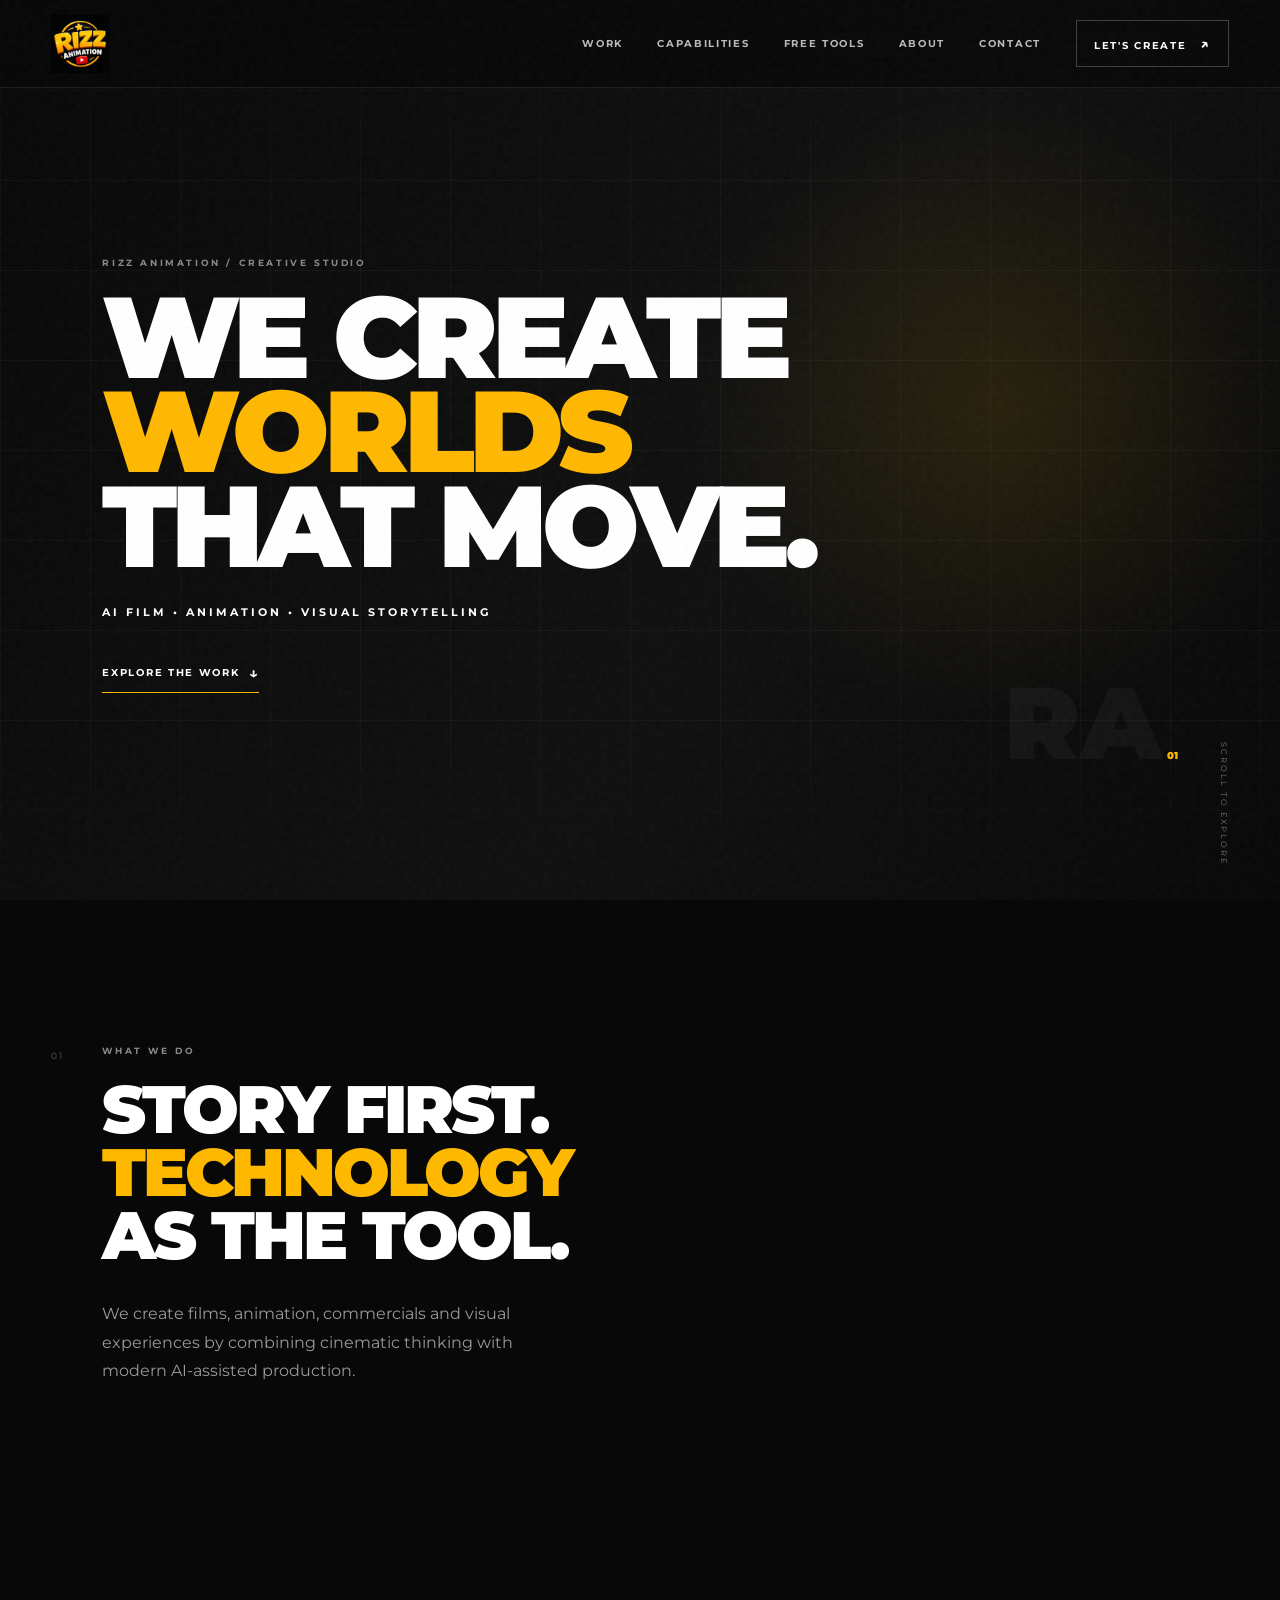
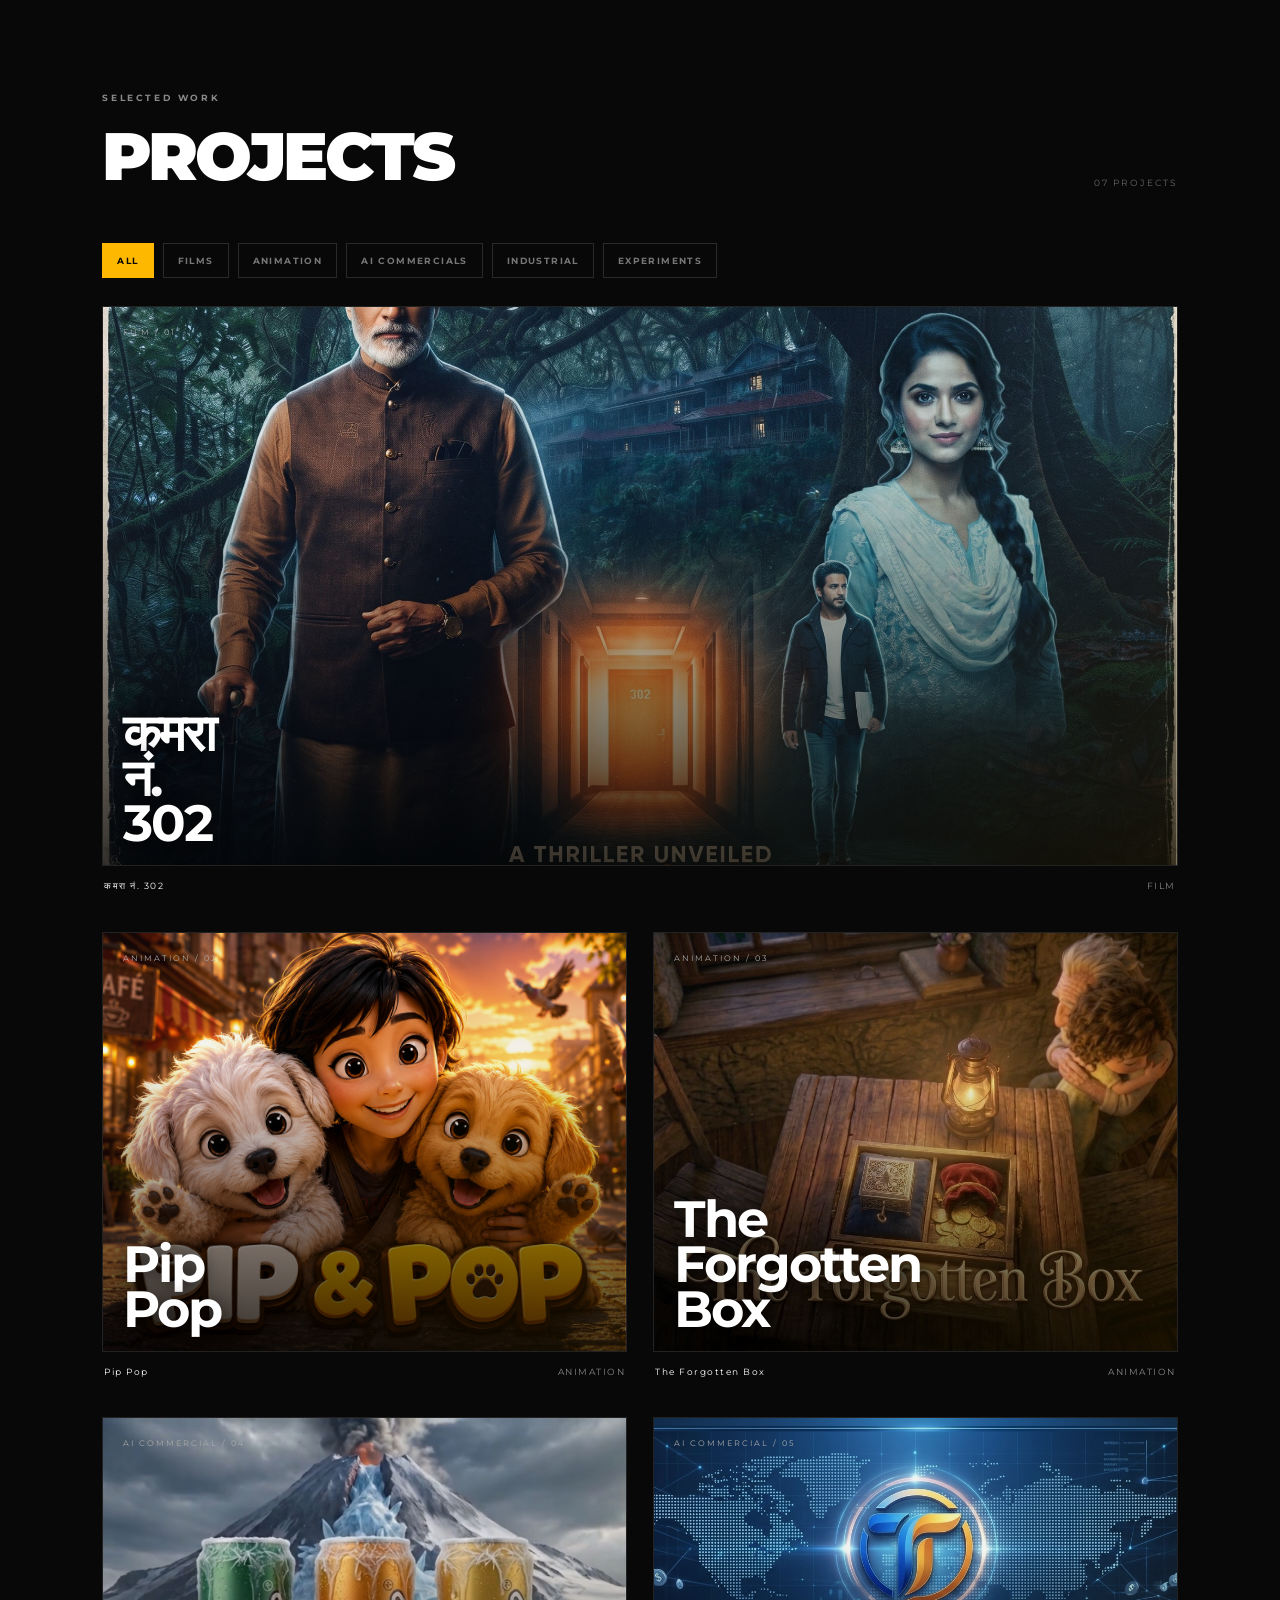
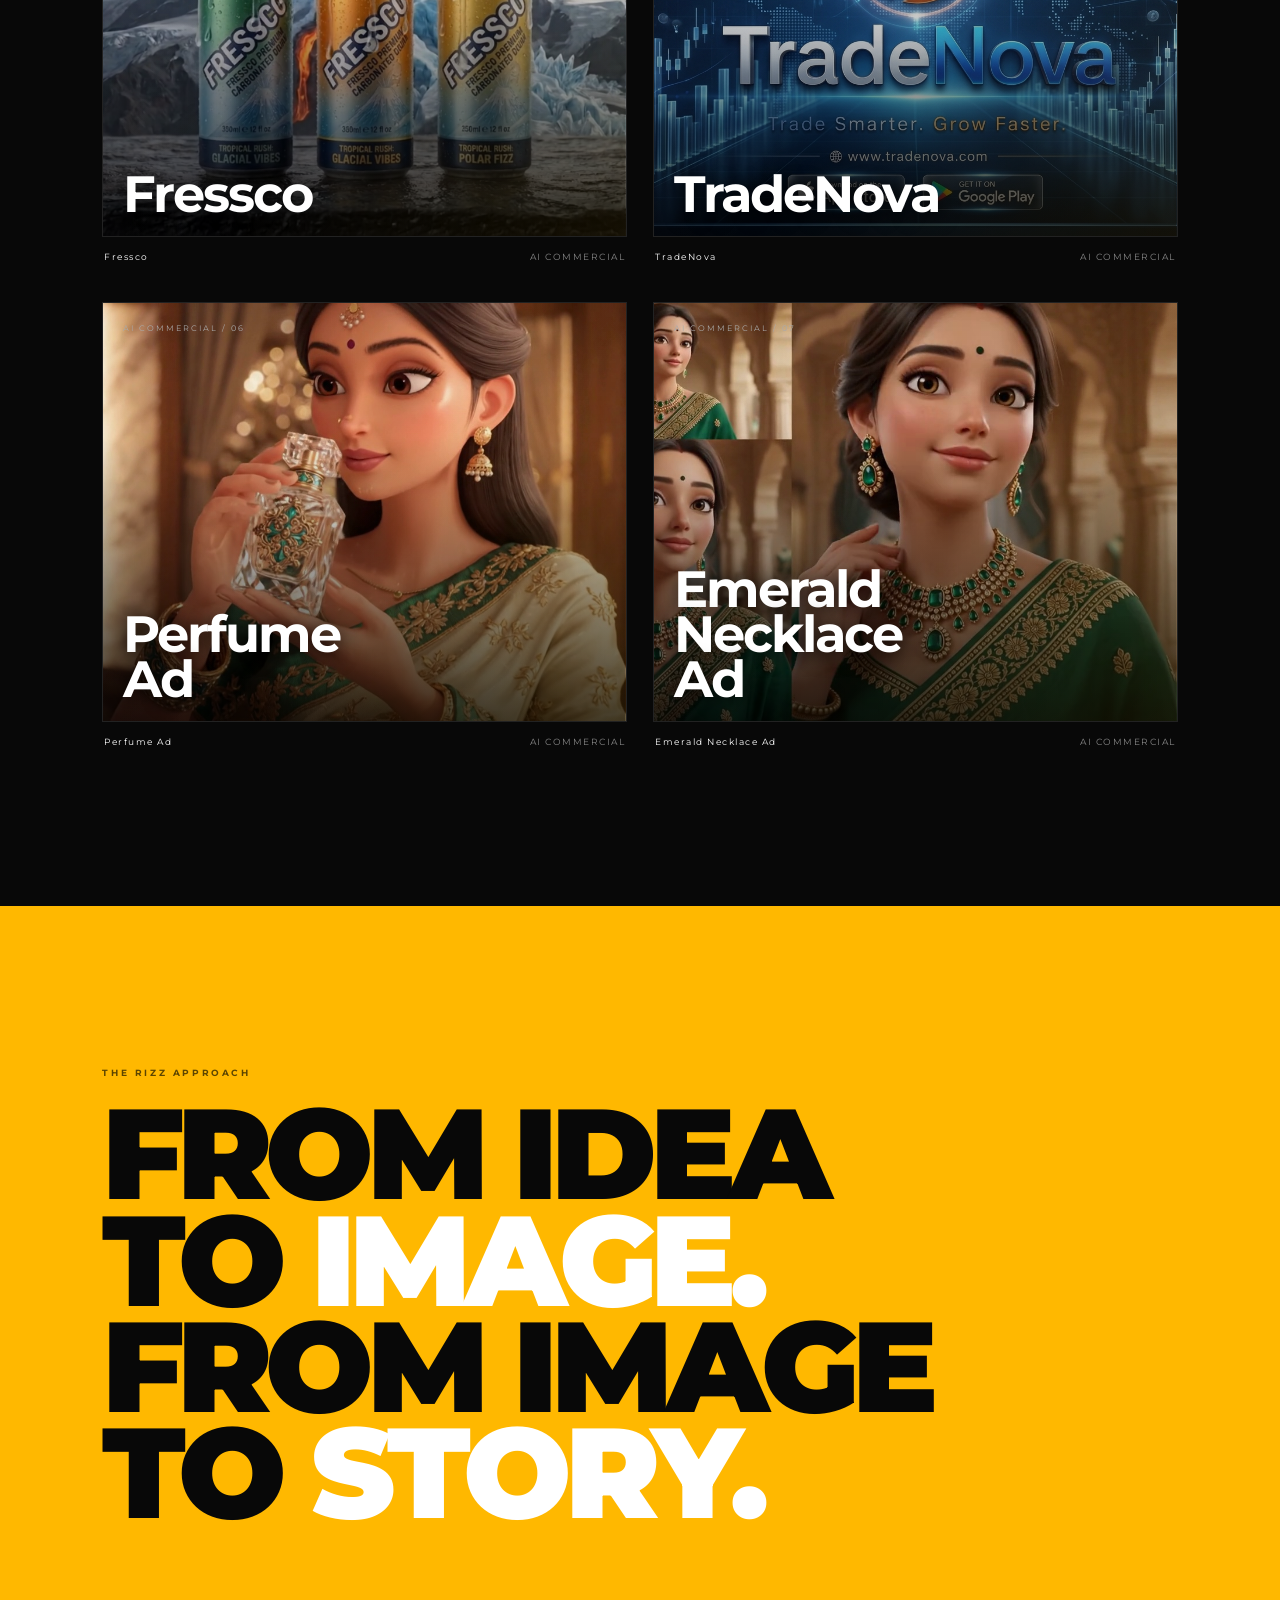
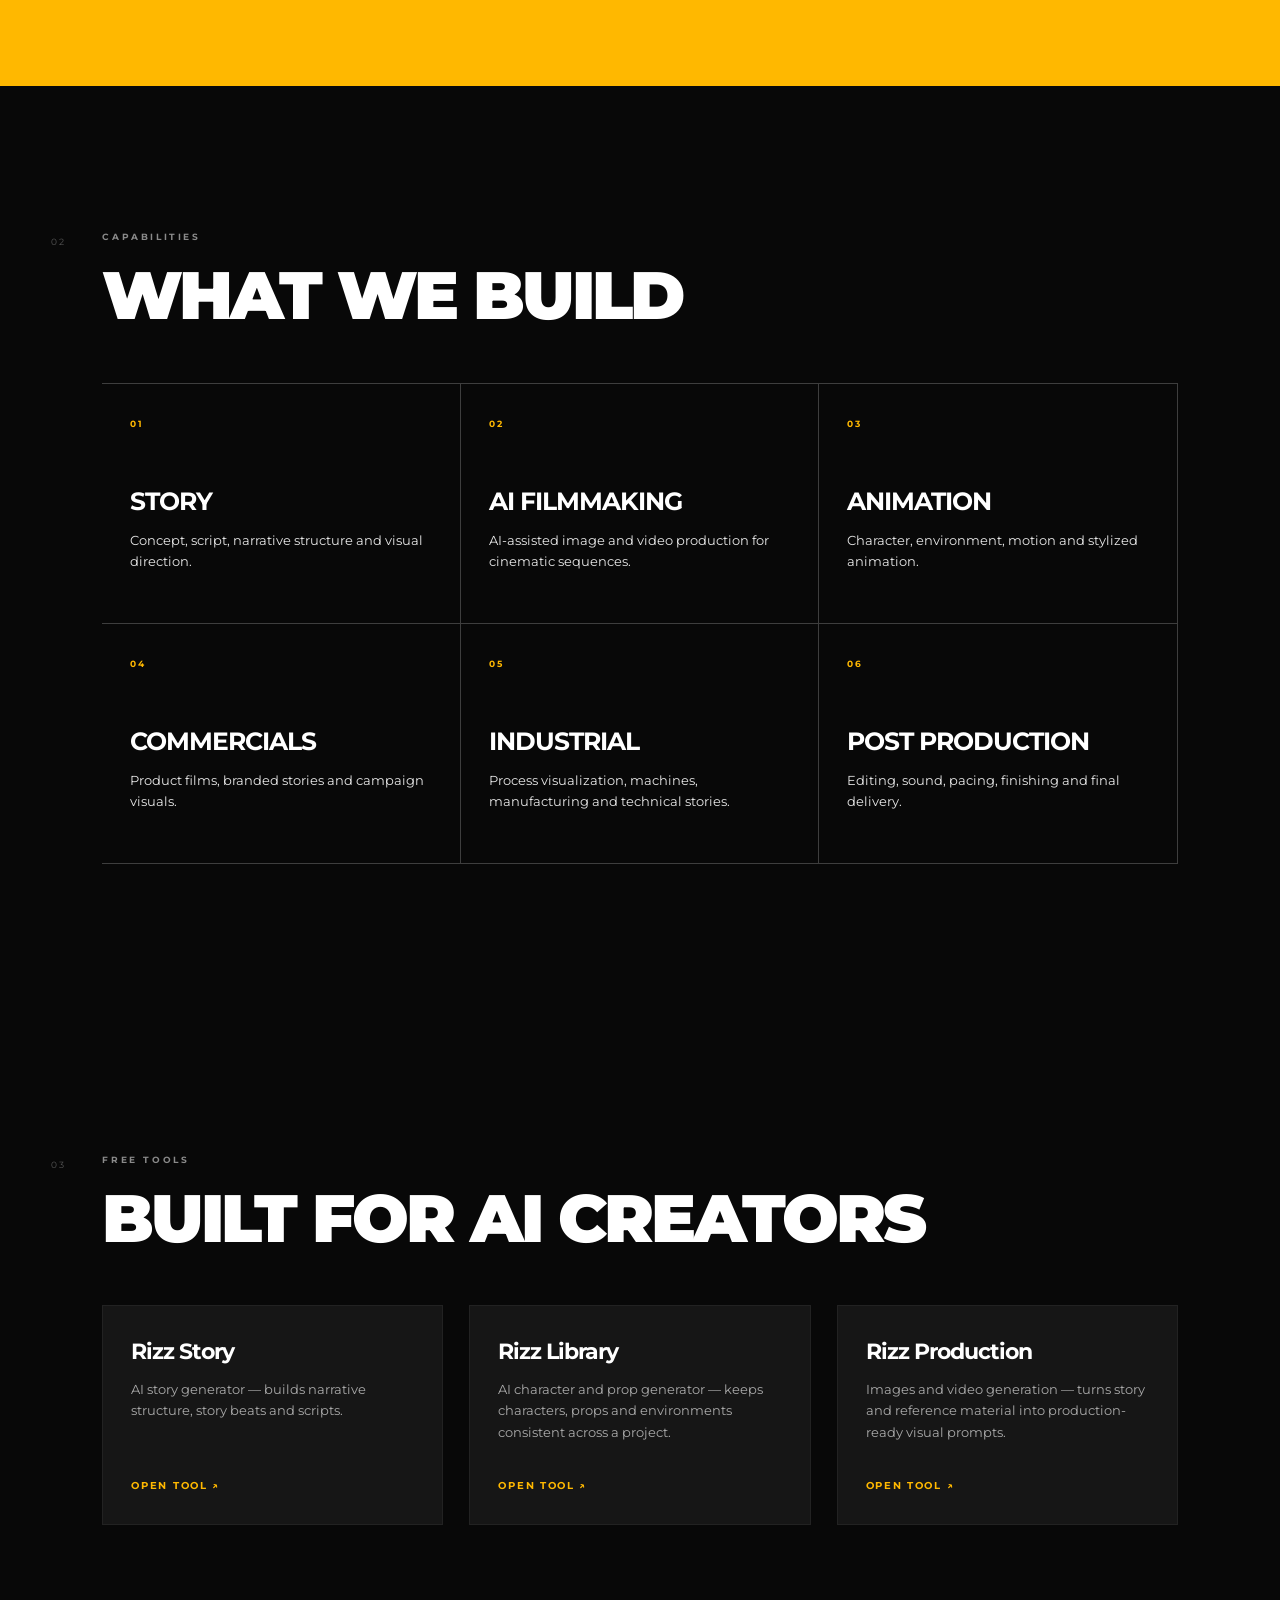
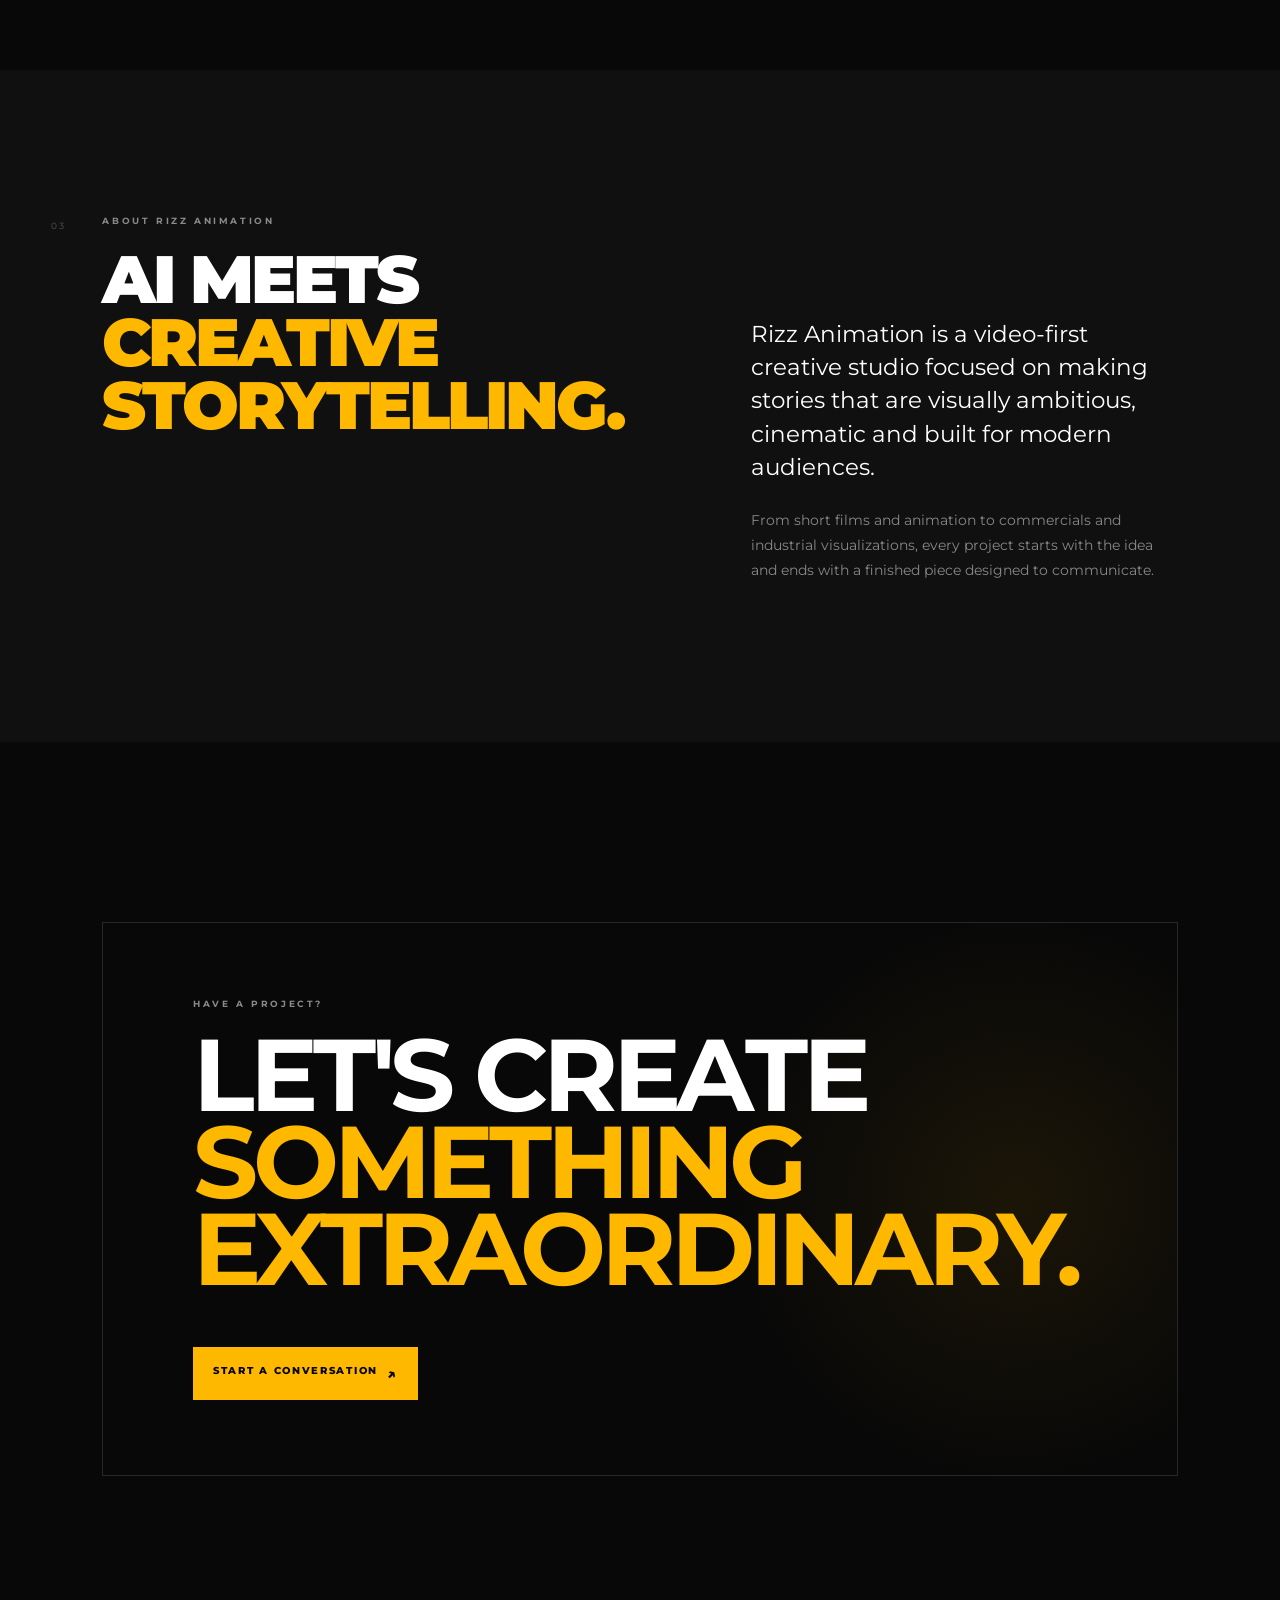
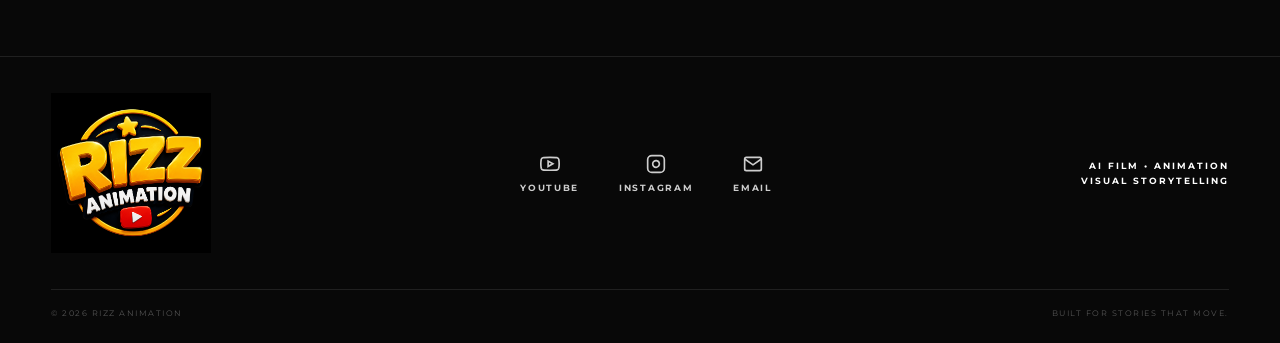
<file: index.html>
<!DOCTYPE html>
<html lang="en">
<head>
  <meta charset="UTF-8">
  <meta name="viewport" content="width=device-width, initial-scale=1.0">
  <meta name="description" content="Rizz Animation — AI Film, Animation & Visual Storytelling.">
  <title>Rizz Animation — AI Film • Animation • Visual Storytelling</title>
  <link rel="preconnect" href="https://fonts.googleapis.com">
  <link rel="preconnect" href="https://fonts.gstatic.com" crossorigin>
  <link href="https://fonts.googleapis.com/css2?family=Montserrat:wght@400;500;600;700;800;900&display=swap" rel="stylesheet">
  <link rel="stylesheet" href="styles.css">
</head>
<body>
  <div class="noise"></div>
  <header class="site-header" id="siteHeader">
    <a class="brand" href="#top" aria-label="Rizz Animation home">
      <img src="assets/rizz-animation-logo.png" alt="Rizz Animation logo">
    </a>
    <nav class="desktop-nav">
      <a href="#work">WORK</a>
      <a href="#capabilities">CAPABILITIES</a>
      <a href="#tools">FREE TOOLS</a>
      <a href="#about">ABOUT</a>
      <a href="#contact">CONTACT</a>
    </nav>
    <a class="header-cta" href="#contact">LET'S CREATE <span>↗</span></a>
    <button class="menu-toggle" aria-label="Open menu"><span></span><span></span></button>
  </header>

  <div class="mobile-menu">
    <a href="#work">WORK</a>
    <a href="#capabilities">CAPABILITIES</a>
    <a href="#tools">FREE TOOLS</a>
    <a href="#about">ABOUT</a>
    <a href="#contact">CONTACT</a>
  </div>

  <main id="top">
    <section class="hero">
      <div class="hero-grid"></div>
      <div class="hero-copy reveal">
        <p class="eyebrow">RIZZ ANIMATION / CREATIVE STUDIO</p>
        <h1>WE CREATE<br><span>WORLDS</span><br>THAT MOVE.</h1>
        <p class="hero-sub">AI FILM • ANIMATION • VISUAL STORYTELLING</p>
        <a class="line-link" href="#work">EXPLORE THE WORK <span>↓</span></a>
      </div>
      <div class="hero-mark">RA<span>01</span></div>
      <div class="scroll-note">SCROLL TO EXPLORE</div>
    </section>

    <section class="intro section-pad">
      <div class="section-number">01</div>
      <div class="intro-content reveal">
        <p class="eyebrow">WHAT WE DO</p>
        <h2>STORY FIRST.<br><span>TECHNOLOGY</span> AS THE TOOL.</h2>
        <p>We create films, animation, commercials and visual experiences by combining cinematic thinking with modern AI-assisted production.</p>
      </div>
    </section>

    <section class="work section-pad" id="work">
      <div class="section-heading reveal">
        <div>
          <p class="eyebrow">SELECTED WORK</p>
          <h2>PROJECTS</h2>
        </div>
        <span class="count" id="projectCount">PROJECTS</span>
      </div>

      <div class="filters" role="tablist">
        <button class="filter active" data-filter="all">ALL</button>
        <button class="filter" data-filter="films">FILMS</button>
        <button class="filter" data-filter="animation">ANIMATION</button>
        <button class="filter" data-filter="commercials">AI COMMERCIALS</button>
        <button class="filter" data-filter="industrial">INDUSTRIAL</button>
        <button class="filter" data-filter="experiments">EXPERIMENTS</button>
      </div>

      <div class="project-grid" id="projectGrid">
        <!-- Project cards are rendered here by script.js from data/projects.json -->
      </div>
    </section>

    <section class="statement">
      <div class="statement-inner reveal">
        <p class="eyebrow">THE RIZZ APPROACH</p>
        <h2>FROM IDEA<br>TO <span>IMAGE.</span><br>FROM IMAGE<br>TO <span>STORY.</span></h2>
      </div>
    </section>

    <section class="capabilities section-pad" id="capabilities">
      <div class="section-number">02</div>
      <div class="section-heading reveal">
        <div><p class="eyebrow">CAPABILITIES</p><h2>WHAT WE BUILD</h2></div>
      </div>
      <div class="cap-grid">
        <div class="cap reveal"><span>01</span><h3>STORY</h3><p>Concept, script, narrative structure and visual direction.</p></div>
        <div class="cap reveal"><span>02</span><h3>AI FILMMAKING</h3><p>AI-assisted image and video production for cinematic sequences.</p></div>
        <div class="cap reveal"><span>03</span><h3>ANIMATION</h3><p>Character, environment, motion and stylized animation.</p></div>
        <div class="cap reveal"><span>04</span><h3>COMMERCIALS</h3><p>Product films, branded stories and campaign visuals.</p></div>
        <div class="cap reveal"><span>05</span><h3>INDUSTRIAL</h3><p>Process visualization, machines, manufacturing and technical stories.</p></div>
        <div class="cap reveal"><span>06</span><h3>POST PRODUCTION</h3><p>Editing, sound, pacing, finishing and final delivery.</p></div>
      </div>
    </section>

    <section class="tools section-pad" id="tools">
      <div class="section-number">03</div>
      <div class="section-heading reveal">
        <div><p class="eyebrow">FREE TOOLS</p><h2>BUILT FOR AI CREATORS</h2></div>
      </div>
      <div class="tools-grid" id="toolsGrid">
        <!-- Tool cards rendered here by script.js from data/tools.json -->
      </div>
    </section>

    <section class="about section-pad" id="about">
      <div class="section-number">03</div>
      <div class="about-layout">
        <div class="about-title reveal"><p class="eyebrow">ABOUT RIZZ ANIMATION</p><h2>AI MEETS<br><span>CREATIVE<br>STORYTELLING.</span></h2></div>
        <div class="about-copy reveal">
          <p class="large">Rizz Animation is a video-first creative studio focused on making stories that are visually ambitious, cinematic and built for modern audiences.</p>
          <p>From short films and animation to commercials and industrial visualizations, every project starts with the idea and ends with a finished piece designed to communicate.</p>
        </div>
      </div>
    </section>

    <section class="contact section-pad" id="contact">
      <div class="contact-box reveal">
        <p class="eyebrow">HAVE A PROJECT?</p>
        <h2>LET'S CREATE<br><span>SOMETHING<br>EXTRAORDINARY.</span></h2>
        <a class="contact-button" href="mailto:hello@rizzanimation.com">START A CONVERSATION <span>↗</span></a>
      </div>
    </section>
  </main>

  <footer>
    <div class="footer-top">
      <img src="assets/rizz-animation-logo.png" alt="Rizz Animation">
      <div class="footer-links">
        <a href="https://www.youtube.com/@RIZZANIMATIONFILMS" target="_blank" rel="noopener">
          <svg width="20" height="20" viewBox="0 0 24 24" fill="none" stroke="currentColor" stroke-width="2"><path d="M22.54 6.42a2.78 2.78 0 0 0-1.94-2C18.88 4 12 4 12 4s-6.88 0-8.6.46a2.78 2.78 0 0 0-1.94 2A29 29 0 0 0 1 11.75a29 29 0 0 0 .46 5.33A2.78 2.78 0 0 0 3.4 19c1.72.46 8.6.46 8.6.46s6.88 0 8.6-.46a2.78 2.78 0 0 0 1.94-2 29 29 0 0 0 .46-5.25 29 29 0 0 0-.46-5.33z"/><polygon points="9.75 15.02 15.5 11.75 9.75 8.48 9.75 15.02"/></svg>
          <span>YOUTUBE</span>
        </a>
        <a href="https://www.instagram.com/rizz.animation.films/" target="_blank" rel="noopener">
          <svg width="20" height="20" viewBox="0 0 24 24" fill="none" stroke="currentColor" stroke-width="2"><rect x="2" y="2" width="20" height="20" rx="5"/><path d="M16 11.37A4 4 0 1 1 12.63 8 4 4 0 0 1 16 11.37z"/><line x1="17.5" y1="6.5" x2="17.51" y2="6.5"/></svg>
          <span>INSTAGRAM</span>
        </a>
        <a href="mailto:hello@rizzanimation.in">
          <svg width="20" height="20" viewBox="0 0 24 24" fill="none" stroke="currentColor" stroke-width="2"><path d="M4 4h16c1.1 0 2 .9 2 2v12c0 1.1-.9 2-2 2H4c-1.1 0-2-.9-2-2V6c0-1.1.9-2 2-2z"/><polyline points="22,6 12,13 2,6"/></svg>
          <span>EMAIL</span>
        </a>
      </div>
      <div class="footer-tag">AI FILM • ANIMATION<br>VISUAL STORYTELLING</div>
    </div>
    <div class="footer-bottom"><span>© 2026 RIZZ ANIMATION</span><span>BUILT FOR STORIES THAT MOVE.</span></div>
  </footer>

  <div class="modal" aria-hidden="true">
    <div class="modal-backdrop"></div>
    <div class="modal-card">
      <button class="modal-close" aria-label="Close">×</button>
      <p class="eyebrow modal-type"></p>
      <h2 class="modal-title"></h2>
      <div class="modal-placeholder" id="modalPlaceholder"><span>PROJECT VIDEO / MEDIA</span><small>Replace this panel with the final project video or poster.</small></div>
      <div class="modal-video" id="modalVideo" style="display:none;aspect-ratio:16/8;"></div>
      <p class="modal-description" id="modalDescription">Project presentation space for synopsis, production details, capabilities demonstrated and behind-the-scenes material.</p>
    </div>
  </div>

  <script src="script.js"></script>
  <!-- Netlify Identity: catches password-recovery/invite links that land here and sends them to /admin to finish -->
  <script src="https://identity.netlify.com/v1/netlify-identity-widget.js"></script>
  <script>
    if (window.netlifyIdentity) {
      window.netlifyIdentity.on("init", user => {
        // If this page loaded because of a recovery/invite/confirmation link,
        // the widget auto-opens its modal. Once that flow completes, send them to /admin.
        window.netlifyIdentity.on("login", () => {
          document.location.href = "/admin/";
        });
      });
    }
  </script>
</body>
</html>
</file>
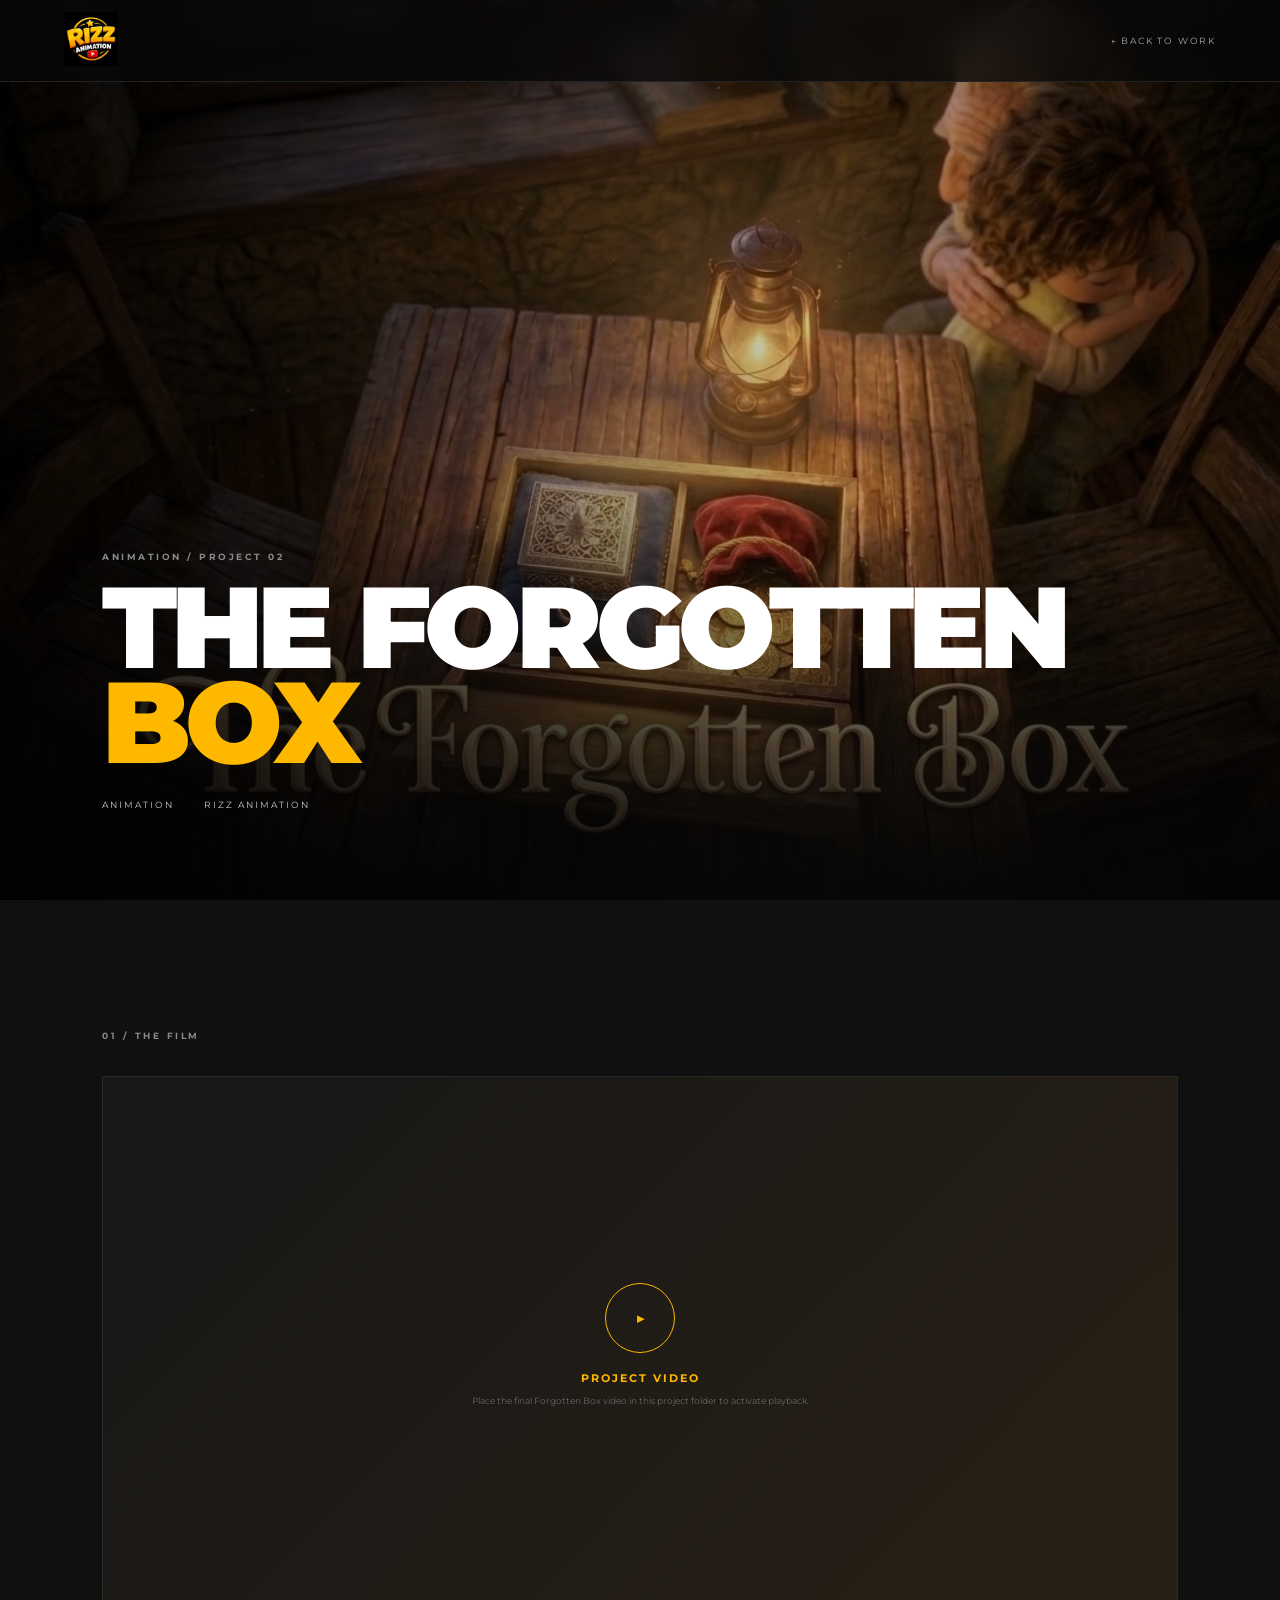
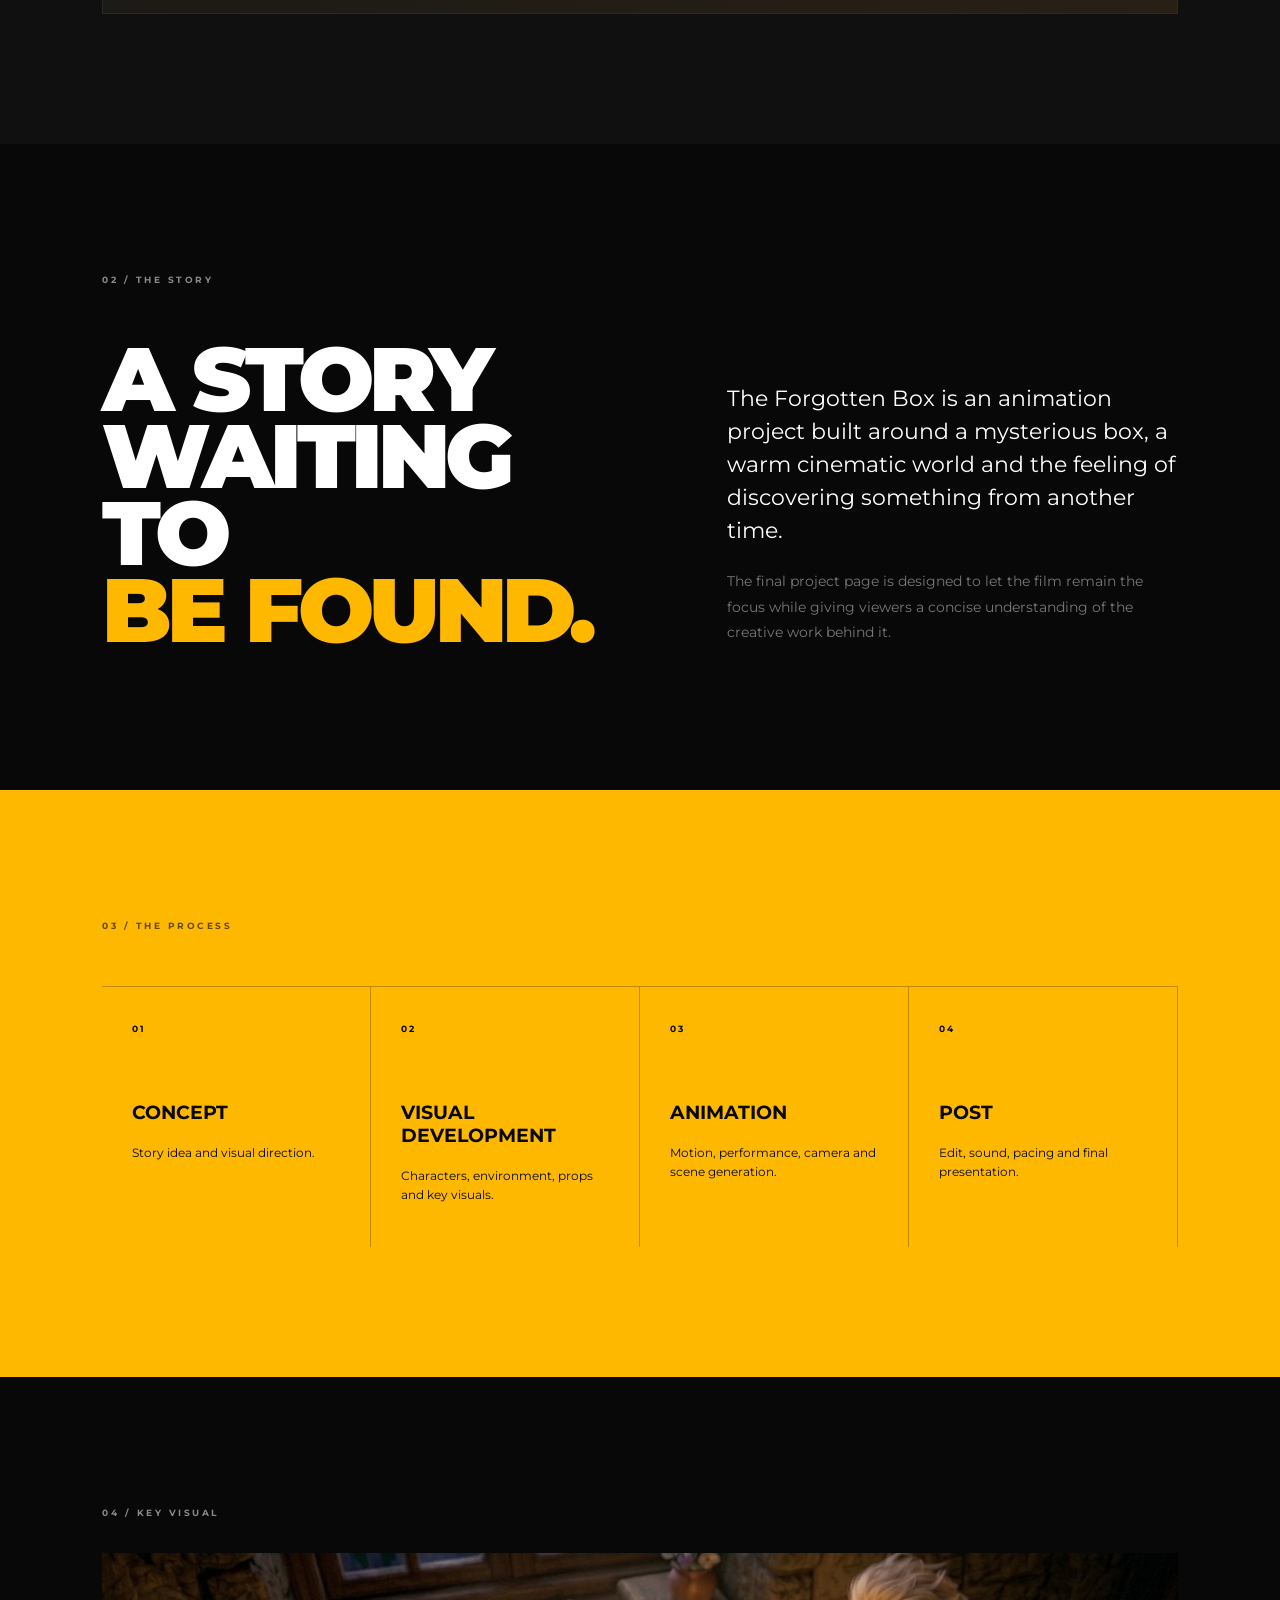
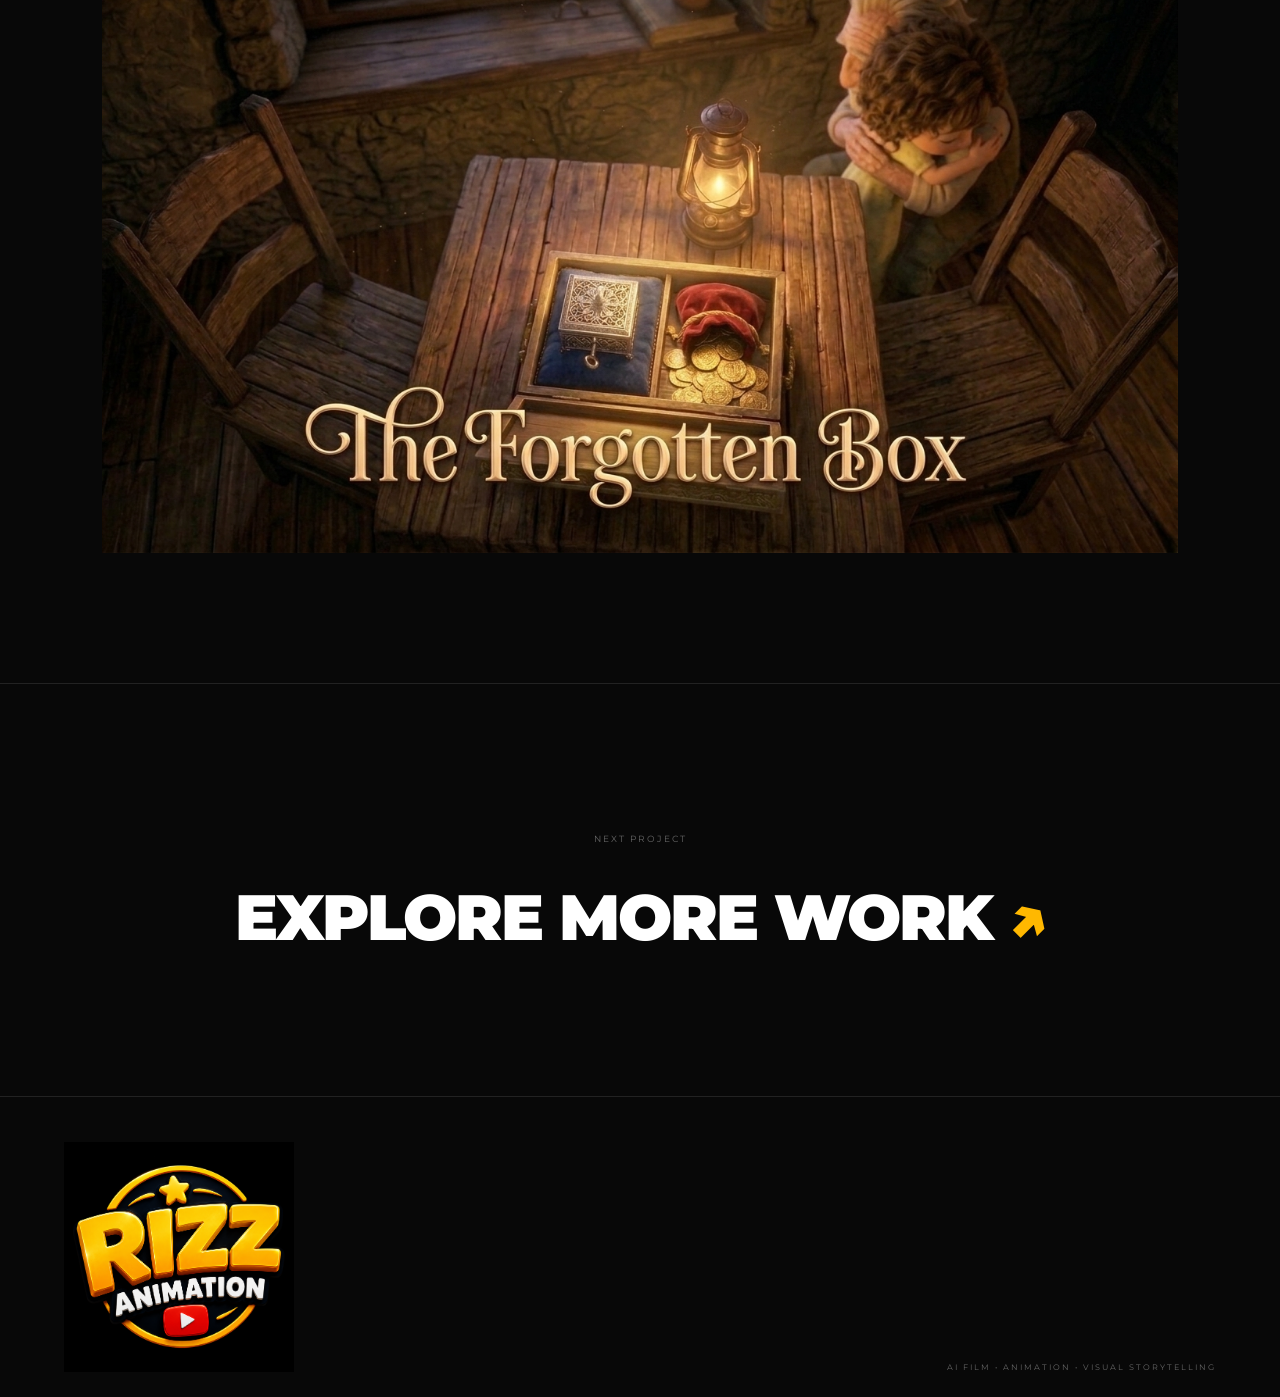
<file: the-forgotten-box.html>
<!DOCTYPE html>
<html lang="en">
<head>
  <meta charset="UTF-8">
  <meta name="viewport" content="width=device-width, initial-scale=1.0">
  <title>The Forgotten Box — Rizz Animation</title>
  <meta name="description" content="The Forgotten Box — an animation project by Rizz Animation.">
  <link rel="preconnect" href="https://fonts.googleapis.com">
  <link rel="preconnect" href="https://fonts.gstatic.com" crossorigin>
  <link href="https://fonts.googleapis.com/css2?family=Montserrat:wght@400;500;600;700;800;900&display=swap" rel="stylesheet">
  <link rel="stylesheet" href="project.css">
</head>
<body>
<header>
  <a class="brand" href="index.html"><img src="assets/rizz-animation-logo.png" alt="Rizz Animation"></a>
  <a class="back" href="index.html#work">← BACK TO WORK</a>
</header>

<main>
  <section class="project-hero">
    <div class="poster" style="background-image:url('assets/the-forgotten-box.jpg')"></div>
    <div class="hero-overlay"></div>
    <div class="hero-content">
      <p>ANIMATION / PROJECT 02</p>
      <h1>THE FORGOTTEN<br><span>BOX</span></h1>
      <div class="hero-meta"><span>ANIMATION</span><span>RIZZ ANIMATION</span></div>
    </div>
  </section>

  <section class="video-section">
    <div class="label">01 / THE FILM</div>
    <div class="video-placeholder">
      <div class="play">▶</div>
      <strong>PROJECT VIDEO</strong>
      <small>Place the final Forgotten Box video in this project folder to activate playback.</small>
    </div>
  </section>

  <section class="story">
    <div class="label">02 / THE STORY</div>
    <div class="story-grid">
      <h2>A STORY<br>WAITING TO<br><span>BE FOUND.</span></h2>
      <div>
        <p class="lead">The Forgotten Box is an animation project built around a mysterious box, a warm cinematic world and the feeling of discovering something from another time.</p>
        <p>The final project page is designed to let the film remain the focus while giving viewers a concise understanding of the creative work behind it.</p>
      </div>
    </div>
  </section>

  <section class="process">
    <div class="label">03 / THE PROCESS</div>
    <div class="process-grid">
      <div><b>01</b><h3>CONCEPT</h3><p>Story idea and visual direction.</p></div>
      <div><b>02</b><h3>VISUAL DEVELOPMENT</h3><p>Characters, environment, props and key visuals.</p></div>
      <div><b>03</b><h3>ANIMATION</h3><p>Motion, performance, camera and scene generation.</p></div>
      <div><b>04</b><h3>POST</h3><p>Edit, sound, pacing and final presentation.</p></div>
    </div>
  </section>

  <section class="poster-large">
    <div class="label">04 / KEY VISUAL</div>
    <img src="assets/the-forgotten-box.jpg" alt="The Forgotten Box key visual">
  </section>

  <section class="next">
    <p>NEXT PROJECT</p>
    <a href="index.html#work">EXPLORE MORE WORK <span>↗</span></a>
  </section>
</main>

<footer>
  <img src="assets/rizz-animation-logo.png" alt="Rizz Animation">
  <span>AI FILM • ANIMATION • VISUAL STORYTELLING</span>
</footer>
</body>
</html>
</file>
<file: styles.css>
*{box-sizing:border-box}html{scroll-behavior:smooth}body{margin:0;background:#080808;color:#fff;font-family:Montserrat,Arial,sans-serif;overflow-x:hidden}.noise{position:fixed;inset:0;pointer-events:none;z-index:50;opacity:.035;background-image:url("data:image/svg+xml,%3Csvg viewBox='0 0 180 180' xmlns='http://www.w3.org/2000/svg'%3E%3Cfilter id='n'%3E%3CfeTurbulence type='fractalNoise' baseFrequency='.85' numOctaves='4' stitchTiles='stitch'/%3E%3C/filter%3E%3Crect width='100%25' height='100%25' filter='url(%23n)'/%3E%3C/svg%3E")}.site-header{height:88px;position:fixed;top:0;left:0;right:0;z-index:40;display:flex;align-items:center;padding:0 4vw;border-bottom:1px solid rgba(255,255,255,.08);background:rgba(8,8,8,.72);backdrop-filter:blur(18px);transition:.35s}.site-header.scrolled{height:72px}.brand{height:62px;display:flex;align-items:center}.brand img{height:58px;width:auto;display:block;object-fit:contain}.desktop-nav{display:flex;gap:34px;margin-left:auto;margin-right:35px}.desktop-nav a,.header-cta,.line-link{color:#fff;text-decoration:none;font-size:10px;font-weight:700;letter-spacing:1.7px}.desktop-nav a{opacity:.72;transition:.2s}.desktop-nav a:hover{opacity:1;color:#ffb800}.header-cta{border:1px solid rgba(255,255,255,.22);padding:13px 17px;transition:.25s}.header-cta:hover{background:#ffb800;color:#080808;border-color:#ffb800}.header-cta span,.line-link span,.contact-button span{font-size:15px;margin-left:9px}.menu-toggle{display:none;background:none;border:0}.mobile-menu{display:none}.hero{height:100vh;min-height:700px;position:relative;display:flex;align-items:center;padding:110px 8vw 60px;overflow:hidden;background:radial-gradient(circle at 78% 45%,rgba(255,184,0,.11),transparent 28%),linear-gradient(120deg,#080808 0%,#101010 58%,#080808 100%)}.hero-grid{position:absolute;inset:0;background:linear-gradient(rgba(255,255,255,.035) 1px,transparent 1px),linear-gradient(90deg,rgba(255,255,255,.035) 1px,transparent 1px);background-size:90px 90px;mask-image:linear-gradient(to bottom,transparent,black 20%,black 80%,transparent)}.hero-copy{position:relative;z-index:2;max-width:900px}.eyebrow{font-size:9px;letter-spacing:2.6px;color:#8a8a8a;font-weight:700;margin:0 0 22px}.hero h1{font-size:clamp(58px,9vw,150px);line-height:.82;letter-spacing:-6px;margin:0;font-weight:900}.hero h1 span,.about h2 span,.contact h2 span{color:#ffb800}
.statement h2 span{color:#fff}.hero-sub{font-size:11px;letter-spacing:3px;font-weight:700;margin:32px 0 42px}.line-link{display:inline-flex;align-items:center;border-bottom:1px solid #ffb800;padding-bottom:10px}.hero-mark{position:absolute;right:8vw;bottom:14vh;font-size:8vw;font-weight:900;color:rgba(255,255,255,.04);line-height:1}.hero-mark span{font-size:10px;color:#ffb800;margin-left:5px}.scroll-note{position:absolute;right:4vw;bottom:35px;writing-mode:vertical-rl;font-size:8px;letter-spacing:2px;color:#777}.section-pad{padding:145px 8vw;position:relative}.section-number{position:absolute;left:4vw;top:150px;font-size:9px;letter-spacing:2px;color:#555}.intro{display:grid;grid-template-columns:1fr 4fr;min-height:540px;align-items:center}.intro-content{max-width:950px}.intro h2,.section-heading h2,.about h2{font-size:clamp(38px,5.2vw,82px);line-height:.95;letter-spacing:-3px;margin:0;font-weight:900}.intro h2 span{color:#ffb800}.intro-content>p:last-child{max-width:650px;color:#999;font-size:16px;line-height:1.8;margin-top:32px}.section-heading{display:flex;align-items:flex-end;justify-content:space-between;margin-bottom:55px}.count{font-size:9px;letter-spacing:2px;color:#666}.filters{display:flex;gap:9px;flex-wrap:wrap;margin-bottom:28px}.filter{font:700 9px Montserrat;border:1px solid #292929;background:transparent;color:#777;padding:11px 14px;letter-spacing:1.4px;cursor:pointer;transition:.2s}.filter:hover,.filter.active{color:#080808;background:#ffb800;border-color:#ffb800}.project-grid{display:grid;grid-template-columns:repeat(12,1fr);gap:26px}.project-card{grid-column:span 6;cursor:pointer}.project-card.featured{grid-column:span 12}.project-card.hidden{display:none}.project-art{height:420px;position:relative;overflow:hidden;display:flex;flex-direction:column;justify-content:space-between;padding:20px;background:#161616;border:1px solid #222;transition:transform .5s,border-color .3s}.featured .project-art{height:560px}.project-card:hover .project-art{transform:scale(.985);border-color:#ffb800}.project-art:after{content:"";position:absolute;inset:0;background:linear-gradient(120deg,rgba(255,255,255,.04),transparent 40%,rgba(255,184,0,.08));pointer-events:none}.project-art span{font-size:8px;letter-spacing:2px;color:#aaa;position:relative;z-index:2}.project-art b{font-size:clamp(27px,4vw,62px);line-height:.88;letter-spacing:-2px;position:relative;z-index:2;max-width:70%}.art-room{background:radial-gradient(circle at 50% 45%,#5c4a38 0 9%,transparent 10%),linear-gradient(135deg,#0b0b0b,#2a211a 45%,#090909)}.art-pip{background:radial-gradient(circle at 55% 48%,#ffb800 0 11%,#5b4300 12% 18%,transparent 19%),linear-gradient(140deg,#101010,#303030)}.art-box{background:linear-gradient(145deg,#101010,#33281c 52%,#090909)}.art-fressco{background:radial-gradient(circle at 60% 42%,#f1e4bd 0 18%,#7b6846 19% 21%,transparent 22%),linear-gradient(135deg,#201a13,#6e5630)}.art-trade{background:linear-gradient(135deg,#0b0b0b 30%,#18333a 60%,#0a0a0a);}.art-rail{background:linear-gradient(155deg,#111,#55412b 48%,#0a0a0a)}.art-machine{background:radial-gradient(circle at 62% 50%,#8d8d8d 0 8%,#2c2c2c 9% 19%,transparent 20%),linear-gradient(135deg,#090909,#343434)}.project-meta{display:flex;justify-content:space-between;padding:14px 2px;font-size:9px;letter-spacing:1.5px;color:#888}.project-meta span:first-child{color:#fff}.statement{min-height:780px;padding:160px 8vw;display:flex;align-items:center;background:#ffb800;color:#080808}.statement .eyebrow{color:#5c4500}.statement h2{font-size:clamp(54px,10vw,150px);line-height:.83;letter-spacing:-7px;margin:0;font-weight:900}.cap-grid{display:grid;grid-template-columns:repeat(3,1fr);border-top:1px solid rgba(255,255,255,.22)}.cap{min-height:240px;padding:28px;border-right:1px solid rgba(255,255,255,.22);border-bottom:1px solid rgba(255,255,255,.22)}.cap span{font-size:9px;color:#ffb800;letter-spacing:2px;font-weight:700}.cap h3{font-size:25px;margin:55px 0 14px;letter-spacing:-1px}.cap p{color:#e8e8e8;line-height:1.65;font-size:13px;max-width:300px}.tools-grid{display:grid;grid-template-columns:repeat(3,1fr);gap:26px}
.tool-card{background:#161616;border:1px solid #222;padding:32px 28px;transition:transform .3s,border-color .3s;display:flex;flex-direction:column;min-height:220px}
.tool-card:hover{transform:translateY(-4px);border-color:#ffb800}
.tool-card h3{font-size:22px;margin:0 0 14px;letter-spacing:-1px}
.tool-card p{color:#aaa;line-height:1.65;font-size:13px;flex-grow:1;margin:0 0 24px}
.tool-card a{display:inline-flex;align-items:center;gap:8px;color:#ffb800;text-decoration:none;font-size:10px;font-weight:700;letter-spacing:1.7px}
.tool-card a:hover{color:#fff}
@media(max-width:900px){.tools-grid{grid-template-columns:1fr}}
.about{background:#101010}.about-layout{display:grid;grid-template-columns:1fr 1fr;gap:10vw}.about-title h2{margin-top:0}.about-copy{padding-top:80px;max-width:580px}.about-copy p{color:#888;line-height:1.8;font-size:14px}.about-copy .large{color:#fff;font-size:23px;line-height:1.45}.contact{padding-top:180px;padding-bottom:180px}.contact-box{border:1px solid #272727;padding:75px 7vw;position:relative;overflow:hidden;background:radial-gradient(circle at 85% 50%,rgba(255,184,0,.08),transparent 30%)}.contact h2{font-size:clamp(50px,8vw,120px);line-height:.85;letter-spacing:-5px;margin:0 0 55px}.contact-button{display:inline-flex;color:#080808;background:#ffb800;text-decoration:none;padding:17px 20px;font-size:10px;font-weight:800;letter-spacing:1.7px}.contact-button:hover{background:#fff}footer{padding:36px 4vw 25px;border-top:1px solid #202020}.footer-top{display:flex;justify-content:space-between;align-items:center;padding-bottom:36px}.footer-top img{width:min(160px,35vw);height:auto}.footer-tag{font-size:9px;line-height:1.7;letter-spacing:2px;color:#fff;font-weight:700;text-align:right}
.footer-links{display:flex;gap:40px;align-items:center}
.footer-links a{display:flex;flex-direction:column;align-items:center;gap:8px;color:#fff;text-decoration:none;font-size:9px;font-weight:700;letter-spacing:1.7px;opacity:.8;transition:.2s}
.footer-links a:hover{opacity:1;color:#ffb800}
@media(max-width:900px){.footer-top{flex-wrap:wrap;gap:24px}.footer-links{order:3;width:100%;justify-content:center}}.footer-bottom{display:flex;justify-content:space-between;border-top:1px solid #202020;padding-top:18px;color:#555;font-size:8px;letter-spacing:1.5px}.modal{position:fixed;inset:0;z-index:100;display:none;align-items:center;justify-content:center;padding:5vw}.modal.open{display:flex}.modal-backdrop{position:absolute;inset:0;background:rgba(0,0,0,.88);backdrop-filter:blur(10px)}.modal-card{position:relative;z-index:2;background:#101010;border:1px solid #2b2b2b;width:min(1000px,94vw);max-height:90vh;overflow:auto;padding:45px}.modal-close{position:absolute;right:20px;top:15px;background:none;border:0;color:#fff;font-size:32px;cursor:pointer}.modal-title{font-size:clamp(35px,5vw,70px);letter-spacing:-3px;margin:0 0 25px}.modal-placeholder{aspect-ratio:16/8;background:linear-gradient(135deg,#171717,#252016);display:flex;align-items:center;justify-content:center;flex-direction:column;color:#ffb800;letter-spacing:2px;font-size:11px}.modal-placeholder small{color:#777;margin-top:10px;letter-spacing:0}.modal-description{color:#888;line-height:1.7;max-width:700px}.reveal{opacity:0;transform:translateY(24px);transition:opacity .7s ease,transform .7s ease}.reveal.visible{opacity:1;transform:none}@media(max-width:900px){.desktop-nav,.header-cta{display:none}.menu-toggle{display:flex;flex-direction:column;gap:6px;margin-left:auto}.menu-toggle span{width:26px;height:1px;background:#fff}.mobile-menu{position:fixed;inset:72px 0 auto;z-index:39;background:#080808;border-bottom:1px solid #222;padding:25px 8vw;display:none;flex-direction:column;gap:22px}.mobile-menu.open{display:flex}.mobile-menu a{color:#fff;text-decoration:none;font-size:13px;font-weight:700;letter-spacing:2px}.brand{height:58px}.brand img{height:52px}.hero{min-height:680px;padding:120px 8vw 70px}.hero h1{letter-spacing:-3px}.hero-mark{right:7vw}.section-pad{padding:105px 8vw}.section-number{display:none}.intro{display:block;min-height:420px}.intro-content{padding-top:20px}.project-card,.project-card.featured{grid-column:span 12}.project-art,.featured .project-art{height:420px}.cap-grid{grid-template-columns:1fr 1fr}.about-layout{grid-template-columns:1fr;gap:30px}.about-copy{padding-top:0}.statement{min-height:550px;padding:110px 8vw}.statement h2{letter-spacing:-4px}.contact-box{padding:55px 7vw}}@media(max-width:560px){.site-header{height:72px;padding:0 5vw}.brand img{height:47px}.hero{min-height:650px;padding-left:7vw;padding-right:7vw}.hero h1{font-size:17vw}.hero-sub{font-size:8px;line-height:1.6;letter-spacing:2px}.scroll-note{display:none}.section-pad{padding:85px 7vw}.intro h2,.section-heading h2,.about h2{letter-spacing:-2px}.filters{gap:6px}.filter{padding:9px 10px;font-size:8px}.project-art,.featured .project-art{height:330px;padding:16px}.project-art b{font-size:38px}.cap-grid{grid-template-columns:1fr}.cap{min-height:190px}.cap h3{margin-top:35px}.statement{min-height:430px;padding:90px 7vw}.statement h2{font-size:14vw;letter-spacing:-3px}.contact{padding-top:100px;padding-bottom:100px}.contact-box{padding:45px 7vw}.contact h2{font-size:13vw;letter-spacing:-3px}.footer-top{display:block}.footer-tag{text-align:left;margin-top:35px}.footer-bottom{display:block;line-height:2}.modal-card{padding:32px 22px}.modal-placeholder{aspect-ratio:4/3}}

/* REAL PORTFOLIO THUMBNAILS */
.project-art.real-art{
  background-image:linear-gradient(to bottom,rgba(0,0,0,.04) 32%,rgba(0,0,0,.78) 100%),var(--thumb);
  background-size:cover;
  background-position:center;
}
.project-art.real-art b{text-shadow:0 3px 20px rgba(0,0,0,.9)}
.project-art.real-art:after{
  background:linear-gradient(120deg,rgba(255,255,255,.03),transparent 45%,rgba(255,184,0,.07));
}
</file>
<file: project.css>
*{box-sizing:border-box}html{scroll-behavior:smooth}body{margin:0;background:#080808;color:#fff;font-family:Montserrat,Arial,sans-serif}header{height:82px;padding:0 5vw;display:flex;align-items:center;justify-content:space-between;border-bottom:1px solid #222;position:fixed;top:0;left:0;right:0;z-index:10;background:rgba(8,8,8,.78);backdrop-filter:blur(16px)}.brand img{height:54px;width:auto}.back{font-size:9px;letter-spacing:1.8px;color:#aaa;text-decoration:none}.back:hover{color:#ffb800}.project-hero{height:100vh;min-height:650px;position:relative;overflow:hidden}.poster{position:absolute;inset:0;background-size:cover;background-position:center}.hero-overlay{position:absolute;inset:0;background:linear-gradient(90deg,rgba(0,0,0,.84),rgba(0,0,0,.18) 65%,rgba(0,0,0,.5)),linear-gradient(0deg,#080808 0,transparent 45%)}.hero-content{position:absolute;left:8vw;bottom:10vh;z-index:2}.hero-content p,.label{font-size:9px;letter-spacing:2.5px;color:#8a8a8a;font-weight:700}.hero-content h1{font-size:clamp(55px,9vw,145px);line-height:.82;letter-spacing:-6px;margin:18px 0 30px;font-weight:900}.hero-content h1 span{color:#ffb800}.hero-meta{display:flex;gap:30px;font-size:9px;letter-spacing:2px;color:#ccc}.video-section,.story,.process,.poster-large{padding:130px 8vw}.video-section{background:#101010}.video-placeholder{margin-top:35px;aspect-ratio:16/8;background:linear-gradient(135deg,#171717,#282015);border:1px solid #292929;display:flex;align-items:center;justify-content:center;flex-direction:column;color:#ffb800}.play{width:70px;height:70px;border:1px solid #ffb800;border-radius:50%;display:grid;place-items:center;margin-bottom:18px;font-size:18px}.video-placeholder strong{font-size:11px;letter-spacing:2px}.video-placeholder small{color:#666;margin-top:10px;font-size:9px}.story{background:#080808}.story-grid{display:grid;grid-template-columns:1.1fr 1fr;gap:10vw;margin-top:55px}.story h2{font-size:clamp(48px,7vw,110px);line-height:.86;letter-spacing:-5px;margin:0;font-weight:900}.story h2 span{color:#ffb800}.story-grid div{padding-top:20px;max-width:600px}.story p{font-size:14px;line-height:1.85;color:#777}.story .lead{font-size:22px;line-height:1.5;color:#fff}.process{background:#ffb800;color:#080808}.process .label{color:#614900}.process-grid{display:grid;grid-template-columns:repeat(4,1fr);margin-top:55px;border-top:1px solid rgba(8,8,8,.25)}.process-grid>div{padding:30px;border-right:1px solid rgba(8,8,8,.25);min-height:220px}.process-grid b{font-size:9px;letter-spacing:2px}.process h3{font-size:19px;margin-top:65px}.process p{font-size:12px;line-height:1.6;max-width:230px}.poster-large img{display:block;width:100%;height:auto;margin-top:35px}.next{padding:140px 8vw;border-top:1px solid #222;text-align:center}.next p{font-size:9px;letter-spacing:2px;color:#666}.next a{display:inline-block;margin-top:25px;color:#fff;text-decoration:none;font-size:clamp(30px,5vw,70px);font-weight:900;letter-spacing:-2px}.next a span{color:#ffb800}footer{padding:45px 5vw 25px;border-top:1px solid #222;display:flex;justify-content:space-between;align-items:flex-end}footer img{width:230px}footer span{font-size:8px;letter-spacing:2px;color:#666}@media(max-width:700px){header{height:72px;padding:0 5vw}.brand img{height:47px}.project-hero{min-height:620px}.hero-content{left:7vw;bottom:8vh}.hero-content h1{font-size:16vw;letter-spacing:-3px}.video-section,.story,.process,.poster-large{padding:85px 7vw}.story-grid{grid-template-columns:1fr;gap:35px}.process-grid{grid-template-columns:1fr 1fr}.process-grid>div{min-height:180px}.process h3{margin-top:40px;font-size:15px}footer{display:block}footer span{display:block;margin-top:25px}}
</file>
